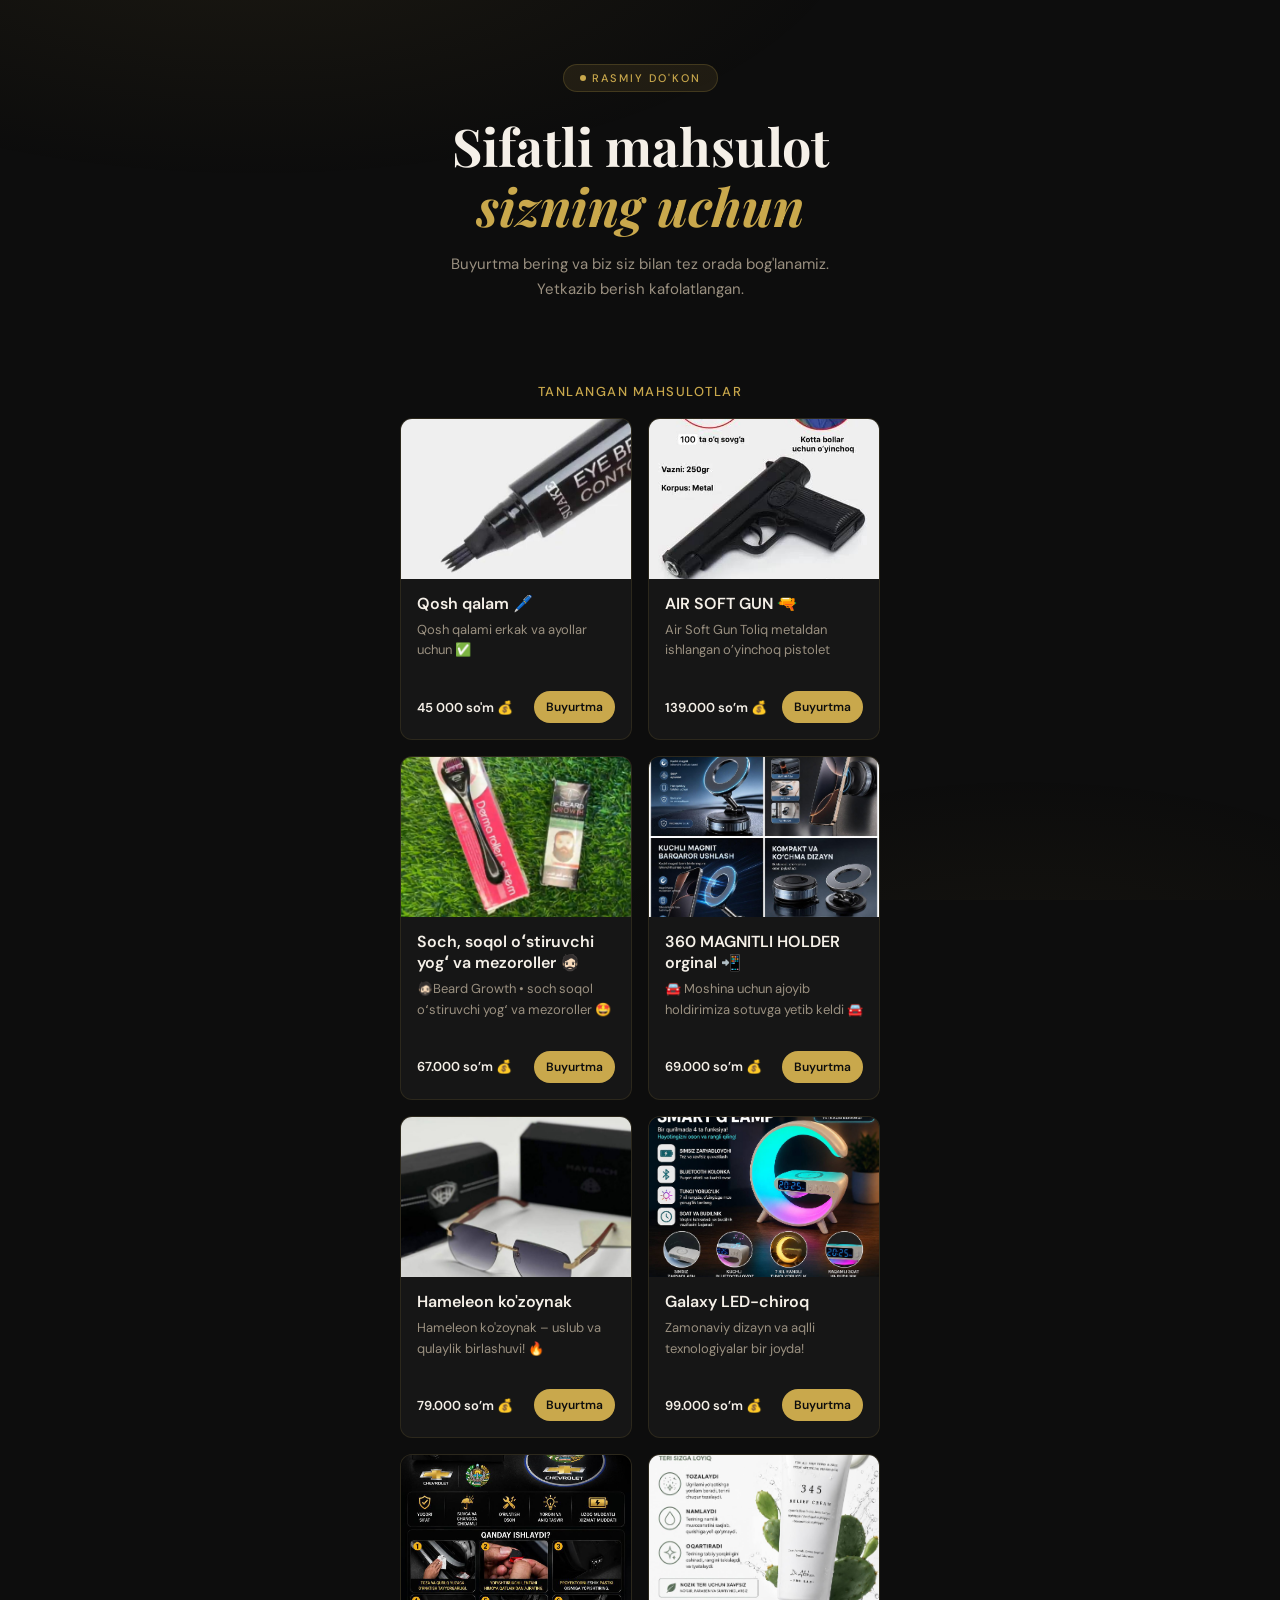
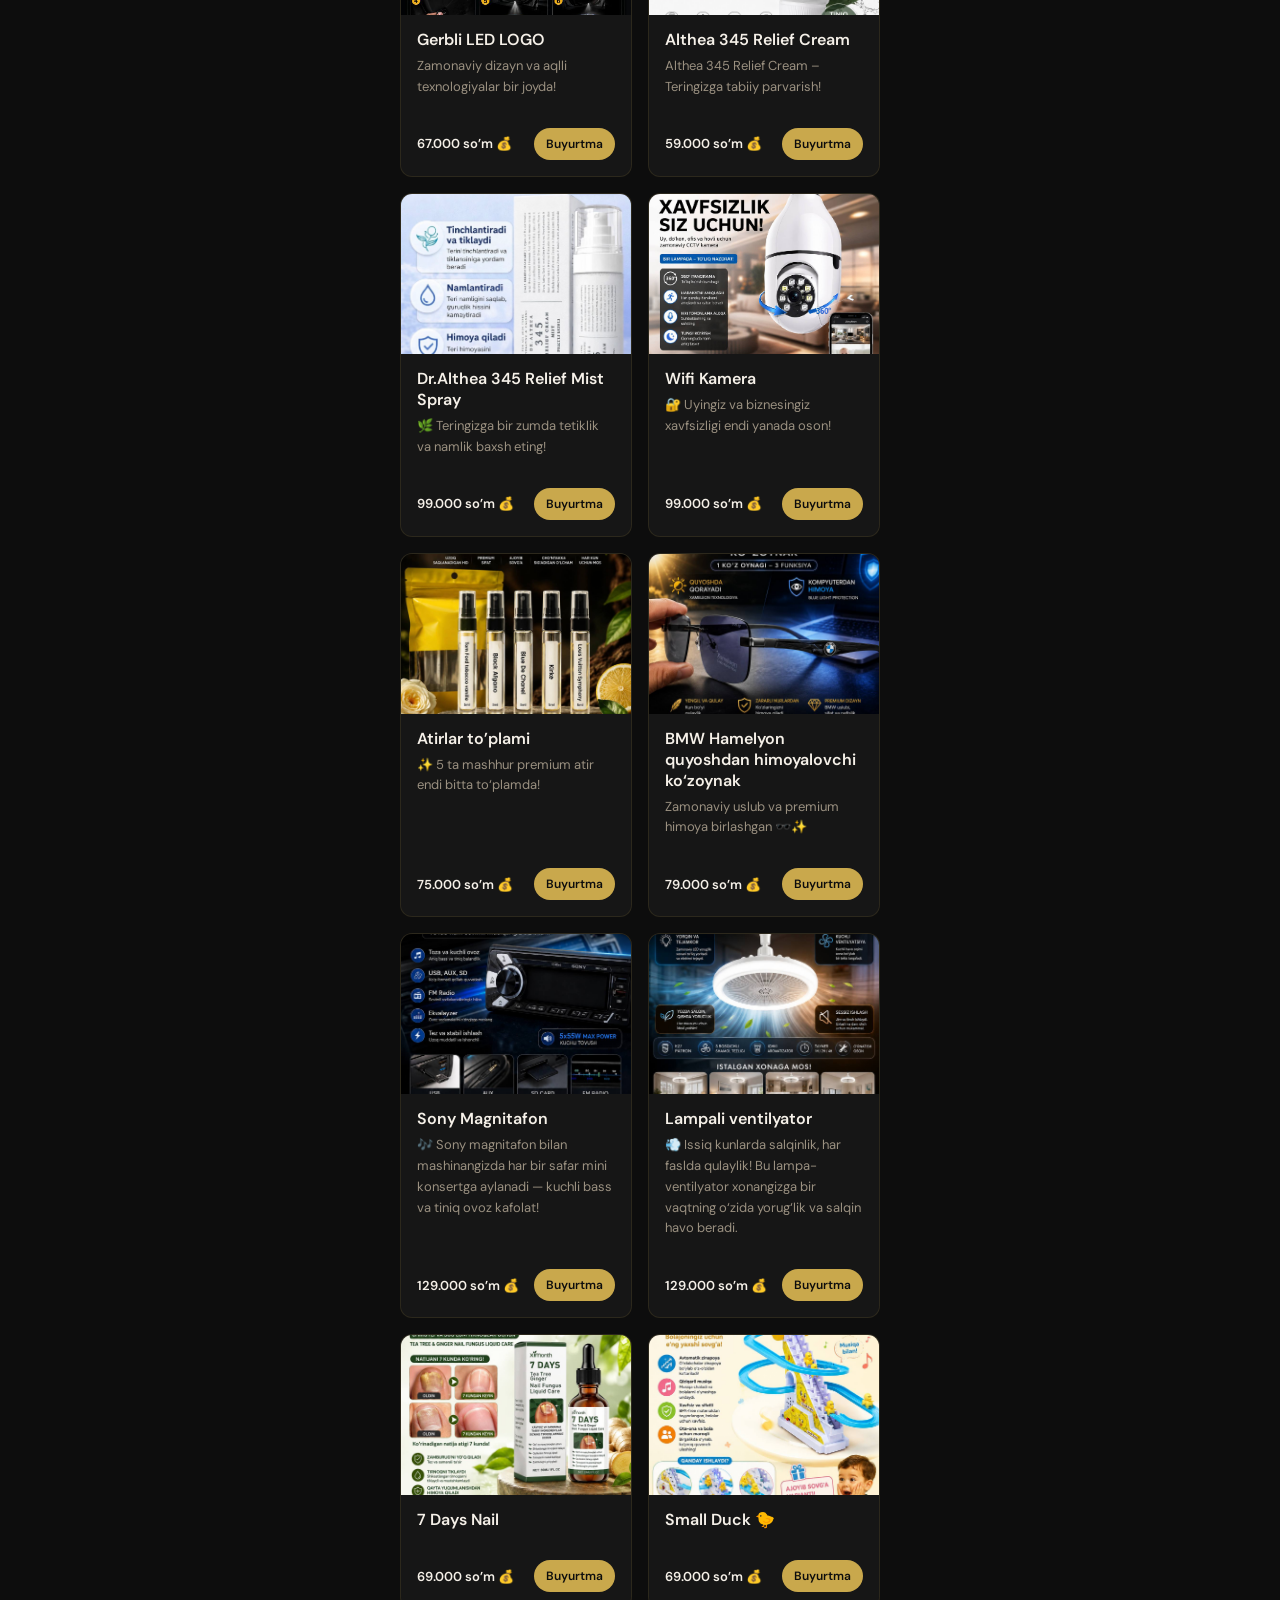
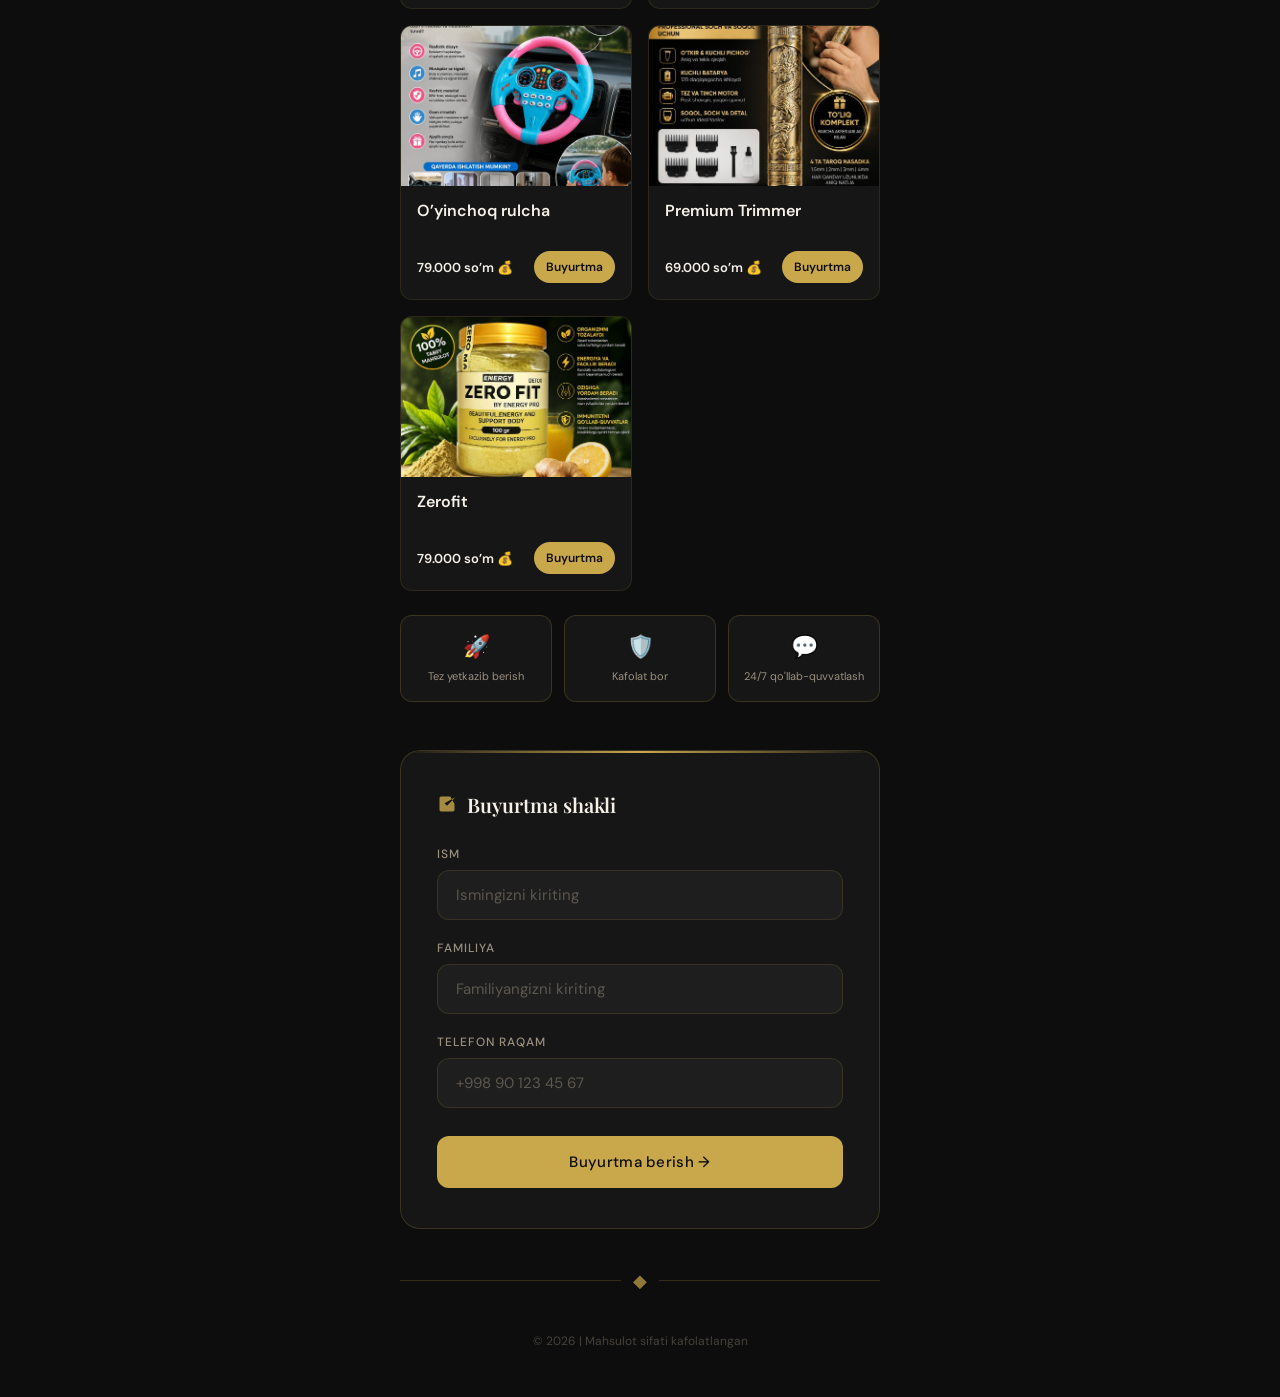
<file: index.html>
<!doctype html>
<html lang="uz">
  <head>
    <meta charset="UTF-8" />
    <meta name="viewport" content="width=device-width, initial-scale=1.0" />
    <title>Buyurtma berish</title>
    <link
      href="https://fonts.googleapis.com/css2?family=Playfair+Display:wght@400;600;700&family=DM+Sans:wght@300;400;500&display=swap"
      rel="stylesheet"
    />
    <link rel="stylesheet" href="./css/index.css" />
  </head>
  <body>
    <div class="container">
      <!-- HEADER -->
      <header>
        <div class="badge">Rasmiy do'kon</div>
        <h1>Sifatli mahsulot<br /><span>sizning uchun</span></h1>
        <p class="subtitle">
          Buyurtma bering va biz siz bilan tez orada bog'lanamiz. Yetkazib
          berish kafolatlangan.
        </p>
      </header>

      <section class="products-section" id="productsSection">
        <div class="section-title">Tanlangan mahsulotlar</div>
        <div class="products-grid" id="productsGrid"></div>
      </section>

      <!-- FEATURES -->
      <div class="features">
        <div class="feature">
          <div class="feature-icon">🚀</div>
          <div class="feature-label">Tez yetkazib berish</div>
        </div>
        <div class="feature">
          <div class="feature-icon">🛡️</div>
          <div class="feature-label">Kafolat bor</div>
        </div>
        <div class="feature">
          <div class="feature-icon">💬</div>
          <div class="feature-label">24/7 qo'llab-quvvatlash</div>
        </div>
      </div>

      <!-- FORM -->
      <div class="form-card" id="formCard">
        <!-- FORM CONTENT -->
        <div id="formContent">
          <div class="form-title">
            <svg viewBox="0 0 24 24" xmlns="http://www.w3.org/2000/svg">
              <path
                d="M9 11l3 3L22 4M21 12v7a2 2 0 01-2 2H5a2 2 0 01-2-2V5a2 2 0 012-2h11"
              />
            </svg>
            Buyurtma shakli
          </div>

          <div class="field">
            <label for="name">Ism</label>
            <input
              type="text"
              id="name"
              placeholder="Ismingizni kiriting"
              autocomplete="given-name"
            />
          </div>

          <div class="field">
            <label for="surname">Familiya</label>
            <input
              type="text"
              id="surname"
              placeholder="Familiyangizni kiriting"
              autocomplete="family-name"
            />
          </div>

          <div class="field">
            <label for="phone">Telefon raqam</label>
            <input
              type="tel"
              id="phone"
              placeholder="+998 90 123 45 67"
              autocomplete="tel"
            />
          </div>

          <button class="btn" id="submitBtn" onclick="sendOrder()">
            <span class="btn-text">Buyurtma berish →</span>
            <span class="btn-loader"><span class="spinner"></span></span>
          </button>

          <div class="error-msg" id="errorMsg">
            Xatolik yuz berdi. Iltimos qaytadan urinib ko'ring.
          </div>
        </div>

        <!-- SUCCESS STATE -->
        <div class="success-state" id="successState">
          <div class="success-icon">✓</div>
          <div class="success-title">Buyurtma qabul qilindi!</div>
          <p class="success-text">
            Rahmat! Tez orada siz bilan bog'lanamiz.<br />Buyurtmangiz
            adminimizga yuborildi.
          </p>
        </div>
      </div>

      <!-- DIVIDER -->
      <div class="divider">
        <span class="divider-icon">◆</span>
      </div>

      <footer>© 2026 | Mahsulot sifati kafolatlangan</footer>
    </div>
    <script src="./js/index.js"></script>
  </body>
</html>
</file>
<file: css/index.css>
*,
*::before,
*::after {
  box-sizing: border-box;
  margin: 0;
  padding: 0;
}

:root {
  --gold: #c9a84c;
  --gold-light: #f0d98a;
  --gold-dark: #8a6a20;
  --bg: #0d0d0d;
  --bg2: #161616;
  --bg3: #1e1e1e;
  --text: #f5f0e8;
  --text-muted: #9a9080;
  --border: rgba(201, 168, 76, 0.2);
  --radius: 12px;
}

html {
  scroll-behavior: smooth;
}

body {
  font-family: "DM Sans", sans-serif;
  background: var(--bg);
  color: var(--text);
  min-height: 100vh;
  overflow-x: hidden;
}

/* Background texture */
body::before {
  content: "";
  position: fixed;
  inset: 0;
  background:
    radial-gradient(
      ellipse 80% 50% at 20% -10%,
      rgba(201, 168, 76, 0.08) 0%,
      transparent 60%
    ),
    radial-gradient(
      ellipse 60% 40% at 80% 110%,
      rgba(201, 168, 76, 0.05) 0%,
      transparent 60%
    );
  pointer-events: none;
  z-index: 0;
}

.container {
  max-width: 520px;
  margin: 0 auto;
  padding: 0 20px;
  position: relative;
  z-index: 1;
}

/* HEADER */
header {
  text-align: center;
  padding: 64px 20px 48px;
  position: relative;
}

.badge {
  display: inline-flex;
  align-items: center;
  gap: 6px;
  background: rgba(201, 168, 76, 0.1);
  border: 1px solid var(--border);
  color: var(--gold);
  font-size: 11px;
  font-weight: 500;
  letter-spacing: 2px;
  text-transform: uppercase;
  padding: 6px 16px;
  border-radius: 100px;
  margin-bottom: 24px;
}

.badge::before {
  content: "";
  width: 6px;
  height: 6px;
  background: var(--gold);
  border-radius: 50%;
  animation: pulse 2s ease-in-out infinite;
}

@keyframes pulse {
  0%,
  100% {
    opacity: 1;
    transform: scale(1);
  }
  50% {
    opacity: 0.5;
    transform: scale(0.8);
  }
}

h1 {
  font-family: "Playfair Display", serif;
  font-size: clamp(36px, 8vw, 52px);
  font-weight: 700;
  line-height: 1.15;
  margin-bottom: 16px;
  color: var(--text);
}

h1 span {
  color: var(--gold);
  font-style: italic;
}

.subtitle {
  font-size: 15px;
  color: var(--text-muted);
  line-height: 1.7;
  max-width: 380px;
  margin: 0 auto;
}

/* DIVIDER */
.divider {
  display: flex;
  align-items: center;
  gap: 12px;
  margin: 40px 0;
}
.divider::before,
.divider::after {
  content: "";
  flex: 1;
  height: 1px;
  background: var(--border);
}
.divider-icon {
  color: var(--gold);
  font-size: 18px;
  opacity: 0.7;
}

/* FORM CARD */
.form-card {
  background: var(--bg2);
  border: 1px solid var(--border);
  border-radius: 20px;
  padding: 40px 36px;
  margin-bottom: 32px;
  position: relative;
  overflow: hidden;
}

.form-card::before {
  content: "";
  position: absolute;
  top: 0;
  left: 0;
  right: 0;
  height: 2px;
  background: linear-gradient(90deg, transparent, var(--gold), transparent);
}

.form-title {
  font-family: "Playfair Display", serif;
  font-size: 20px;
  font-weight: 600;
  margin-bottom: 28px;
  color: var(--text);
  display: flex;
  align-items: center;
  gap: 10px;
}

.form-title svg {
  width: 20px;
  height: 20px;
  fill: var(--gold);
  opacity: 0.8;
}

.field {
  margin-bottom: 20px;
}

label {
  display: block;
  font-size: 12px;
  font-weight: 500;
  letter-spacing: 1px;
  text-transform: uppercase;
  color: var(--text-muted);
  margin-bottom: 8px;
}

input {
  width: 100%;
  background: var(--bg3);
  border: 1px solid rgba(201, 168, 76, 0.15);
  border-radius: var(--radius);
  padding: 14px 18px;
  font-family: "DM Sans", sans-serif;
  font-size: 15px;
  color: var(--text);
  outline: none;
  transition:
    border-color 0.25s,
    box-shadow 0.25s;
  -webkit-appearance: none;
}

input::placeholder {
  color: rgba(154, 144, 128, 0.5);
}

input:focus {
  border-color: var(--gold);
  box-shadow: 0 0 0 3px rgba(201, 168, 76, 0.1);
}

input:hover:not(:focus) {
  border-color: rgba(201, 168, 76, 0.3);
}

/* SUBMIT BUTTON */
.btn {
  width: 100%;
  background: var(--gold);
  border: none;
  border-radius: var(--radius);
  padding: 16px;
  font-family: "DM Sans", sans-serif;
  font-size: 15px;
  font-weight: 500;
  color: #0d0d0d;
  cursor: pointer;
  margin-top: 8px;
  transition: all 0.2s;
  letter-spacing: 0.3px;
  position: relative;
  overflow: hidden;
}

.btn::after {
  content: "";
  position: absolute;
  inset: 0;
  background: rgba(255, 255, 255, 0);
  transition: background 0.2s;
}

.btn:hover {
  transform: translateY(-1px);
  box-shadow: 0 8px 24px rgba(201, 168, 76, 0.3);
}

.btn:hover::after {
  background: rgba(255, 255, 255, 0.08);
}

.btn:active {
  transform: translateY(0);
  box-shadow: none;
}

.btn:disabled {
  opacity: 0.6;
  cursor: not-allowed;
  transform: none;
  box-shadow: none;
}

.btn-text {
  transition: opacity 0.2s;
}
.btn-loader {
  display: none;
}

.btn.loading .btn-text {
  display: none;
}
.btn.loading .btn-loader {
  display: inline-block;
}

@keyframes spin {
  to {
    transform: rotate(360deg);
  }
}

.spinner {
  display: inline-block;
  width: 18px;
  height: 18px;
  border: 2px solid rgba(13, 13, 13, 0.3);
  border-top-color: #0d0d0d;
  border-radius: 50%;
  animation: spin 0.7s linear infinite;
  vertical-align: middle;
}

/* SUCCESS STATE */
.success-state {
  display: none;
  text-align: center;
  padding: 20px 0 8px;
}

.success-icon {
  width: 64px;
  height: 64px;
  background: rgba(201, 168, 76, 0.1);
  border: 1px solid rgba(201, 168, 76, 0.3);
  border-radius: 50%;
  display: flex;
  align-items: center;
  justify-content: center;
  margin: 0 auto 20px;
  font-size: 28px;
}

.success-title {
  font-family: "Playfair Display", serif;
  font-size: 24px;
  font-weight: 600;
  margin-bottom: 10px;
  color: var(--gold);
}

.success-text {
  font-size: 14px;
  color: var(--text-muted);
  line-height: 1.6;
}

/* ERROR */
.error-msg {
  display: none;
  background: rgba(220, 60, 60, 0.08);
  border: 1px solid rgba(220, 60, 60, 0.2);
  border-radius: 8px;
  color: #e07070;
  font-size: 13px;
  padding: 10px 14px;
  margin-top: 12px;
  text-align: center;
}

/* FEATURES */
.features {
  display: grid;
  grid-template-columns: 1fr 1fr 1fr;
  gap: 12px;
  margin-bottom: 48px;
}

.feature {
  background: var(--bg2);
  border: 1px solid var(--border);
  border-radius: var(--radius);
  padding: 16px 12px;
  text-align: center;
}

.feature-icon {
  font-size: 22px;
  margin-bottom: 8px;
}

.feature-label {
  font-size: 11px;
  color: var(--text-muted);
  line-height: 1.4;
}

.products-section {
  margin: 32px 0 24px;
}

.products-section .section-title {
  font-size: 13px;
  font-weight: 500;
  letter-spacing: 1.5px;
  text-transform: uppercase;
  color: var(--gold);
  margin-bottom: 18px;
  text-align: center;
}

.products-grid {
  display: grid;
  grid-template-columns: repeat(2, minmax(0, 1fr));
  gap: 16px;
}

.product-card {
  background: var(--bg2);
  border: 1px solid rgba(201, 168, 76, 0.12);
  border-radius: var(--radius);
  overflow: hidden;
  display: flex;
  flex-direction: column;
}

.product-card img {
  width: 100%;
  height: 160px;
  object-fit: cover;
  display: block;
}

.product-card-body {
  padding: 14px 16px 18px;
  flex: 1;
}

.product-card-title {
  font-size: 16px;
  font-weight: 600;
  margin-bottom: 6px;
}

.product-card-text {
  font-size: 13px;
  color: var(--text-muted);
  line-height: 1.6;
  margin-bottom: 12px;
}

.product-card-footer {
  display: flex;
  align-items: center;
  justify-content: space-between;
  gap: 12px;
  padding: 0 16px 16px;
}

.product-price-tag {
  font-size: 13px;
  font-weight: 600;
  color: var(--text);
}

.view-btn {
  background: var(--gold);
  color: #0d0d0d;
  border: none;
  border-radius: 999px;
  padding: 8px 12px;
  font-size: 12px;
  font-weight: 600;
  text-decoration: none;
  transition: transform 0.2s;
}

.view-btn:hover {
  transform: translateY(-1px);
}

@media (max-width: 640px) {
  .products-grid {
    grid-template-columns: 1fr;
  }
}

/* FOOTER */
footer {
  text-align: center;
  padding: 0 20px 48px;
  font-size: 12px;
  color: rgba(154, 144, 128, 0.4);
}

/* ANIMATION */
@keyframes fadeUp {
  from {
    opacity: 0;
    transform: translateY(20px);
  }
  to {
    opacity: 1;
    transform: translateY(0);
  }
}

header,
.features,
.form-card,
footer {
  animation: fadeUp 0.6s ease both;
}

.features {
  animation-delay: 0.1s;
}
.form-card {
  animation-delay: 0.2s;
}
footer {
  animation-delay: 0.3s;
}

@media (max-width: 480px) {
  .form-card {
    padding: 28px 20px;
  }
  .features {
    grid-template-columns: 1fr;
  }
}
</file>
